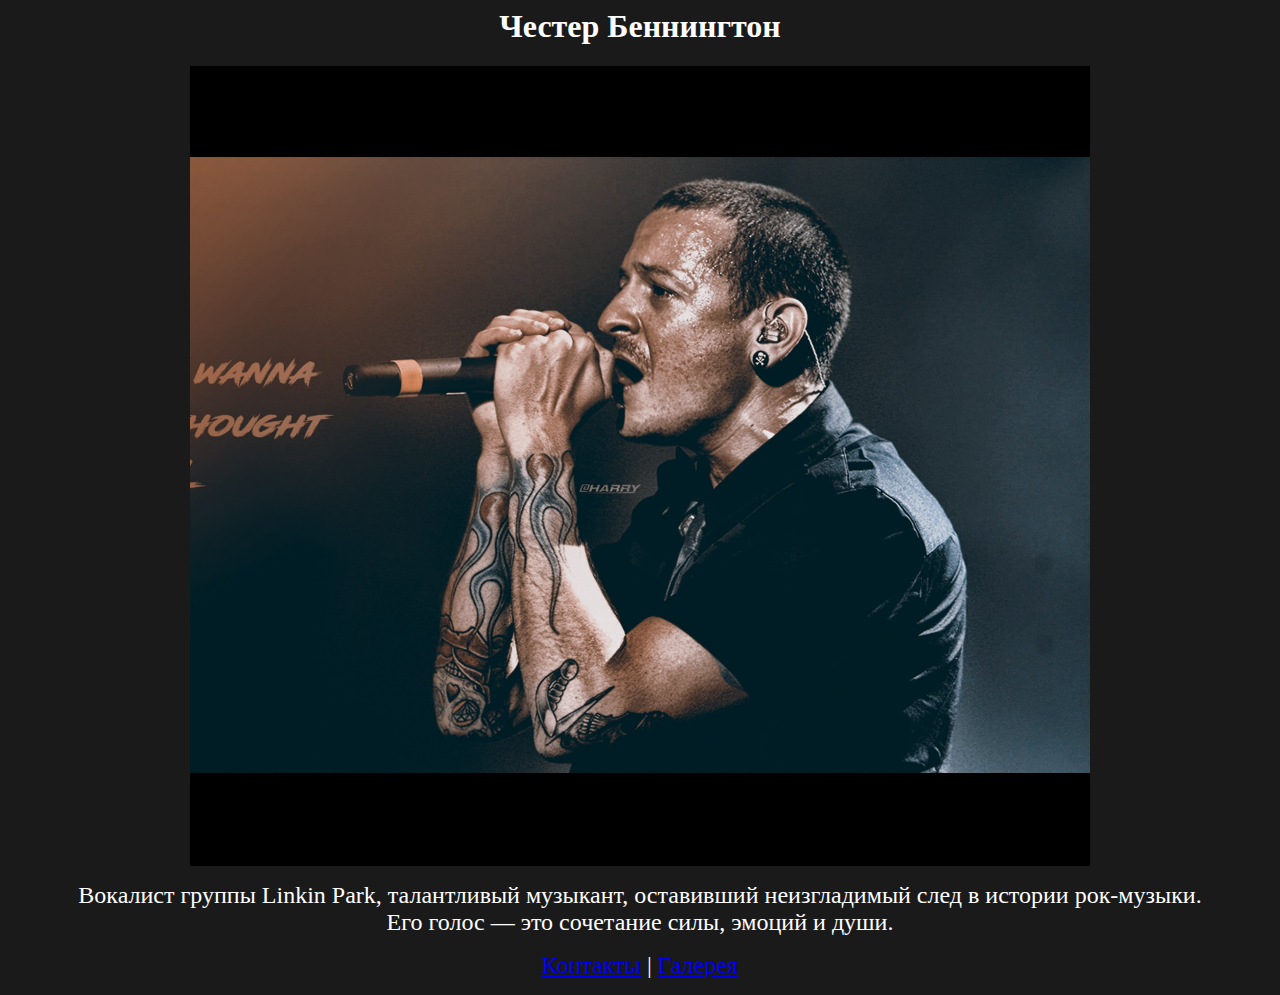
<file: docs/index.html>
<html>
<head>
    <title>Честер Беннингтон</title>
</head>
<body bgcolor="#1a1a1a" text="white">
    <center><h1>Честер Беннингтон</h1></center>

    <center>
        <img src="photo/1.jpg" width="900" alt="Честер Беннингтон">
    </center>

    <p align="center">
        <font size="5">
            Вокалист группы Linkin Park, талантливый музыкант, оставивший неизгладимый след в истории рок-музыки.<br>
            Его голос — это сочетание силы, эмоций и души.
        </font>
    </p>

    <p align="center">
        <font size="5">
            <a href="pages/contact.html">Контакты</a> |
            <a href="pages/gallery.html">Галерея</a>
        </font>
    </p>
</body>
</html>
</file>
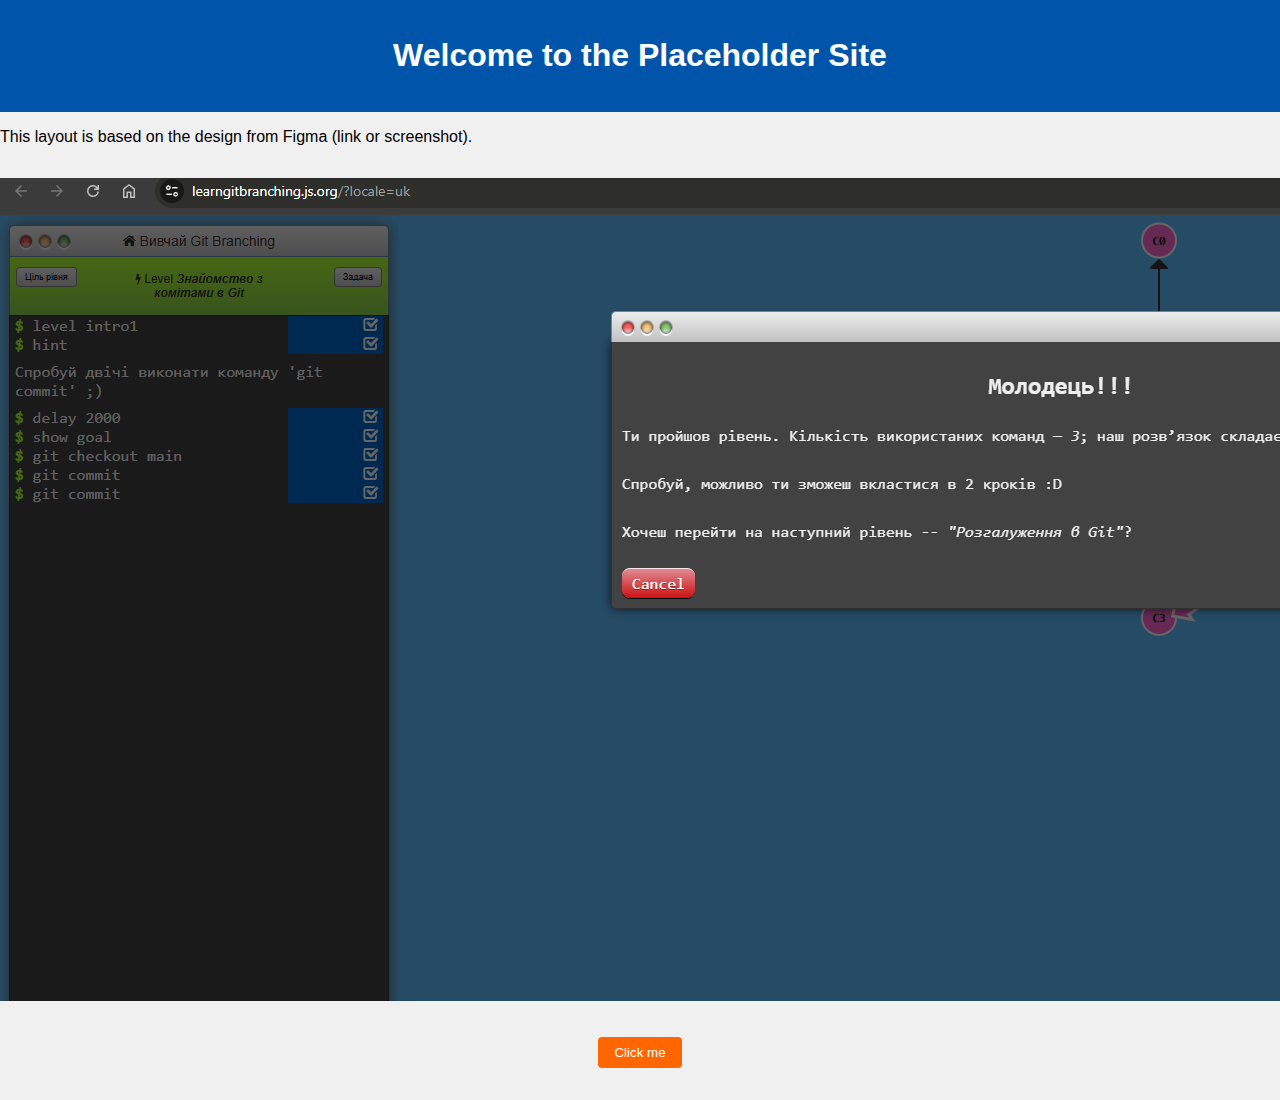
<file: site/index.html>
<!DOCTYPE html>
<html lang="en">
<head>
    <meta charset="UTF-8">
    <meta name="viewport" content="width=device-width, initial-scale=1.0">
    <title>Figma Placeholder Site</title>
    <link rel="stylesheet" href="style.css">
</head>
<body>
    <header>
        <h1>Welcome to the Placeholder Site</h1>
    </header>

    <main>
        <p>This layout is based on the design from Figma (link or screenshot).</p>
        <div class="hero">
            <img src="../screenshots/%D0%A1%D0%BD%D0%B8%D0%BC%D0%BE%D0%BA%20%D1%8D%D0%BA%D1%80%D0%B0%D0%BD%D0%B0%202025-05-19%20001332.png" alt="Figma design placeholder">
        </div>
        <button id="action">Click me</button>
    </main>

    <script src="script.js"></script>
</body>
</html>
</file>
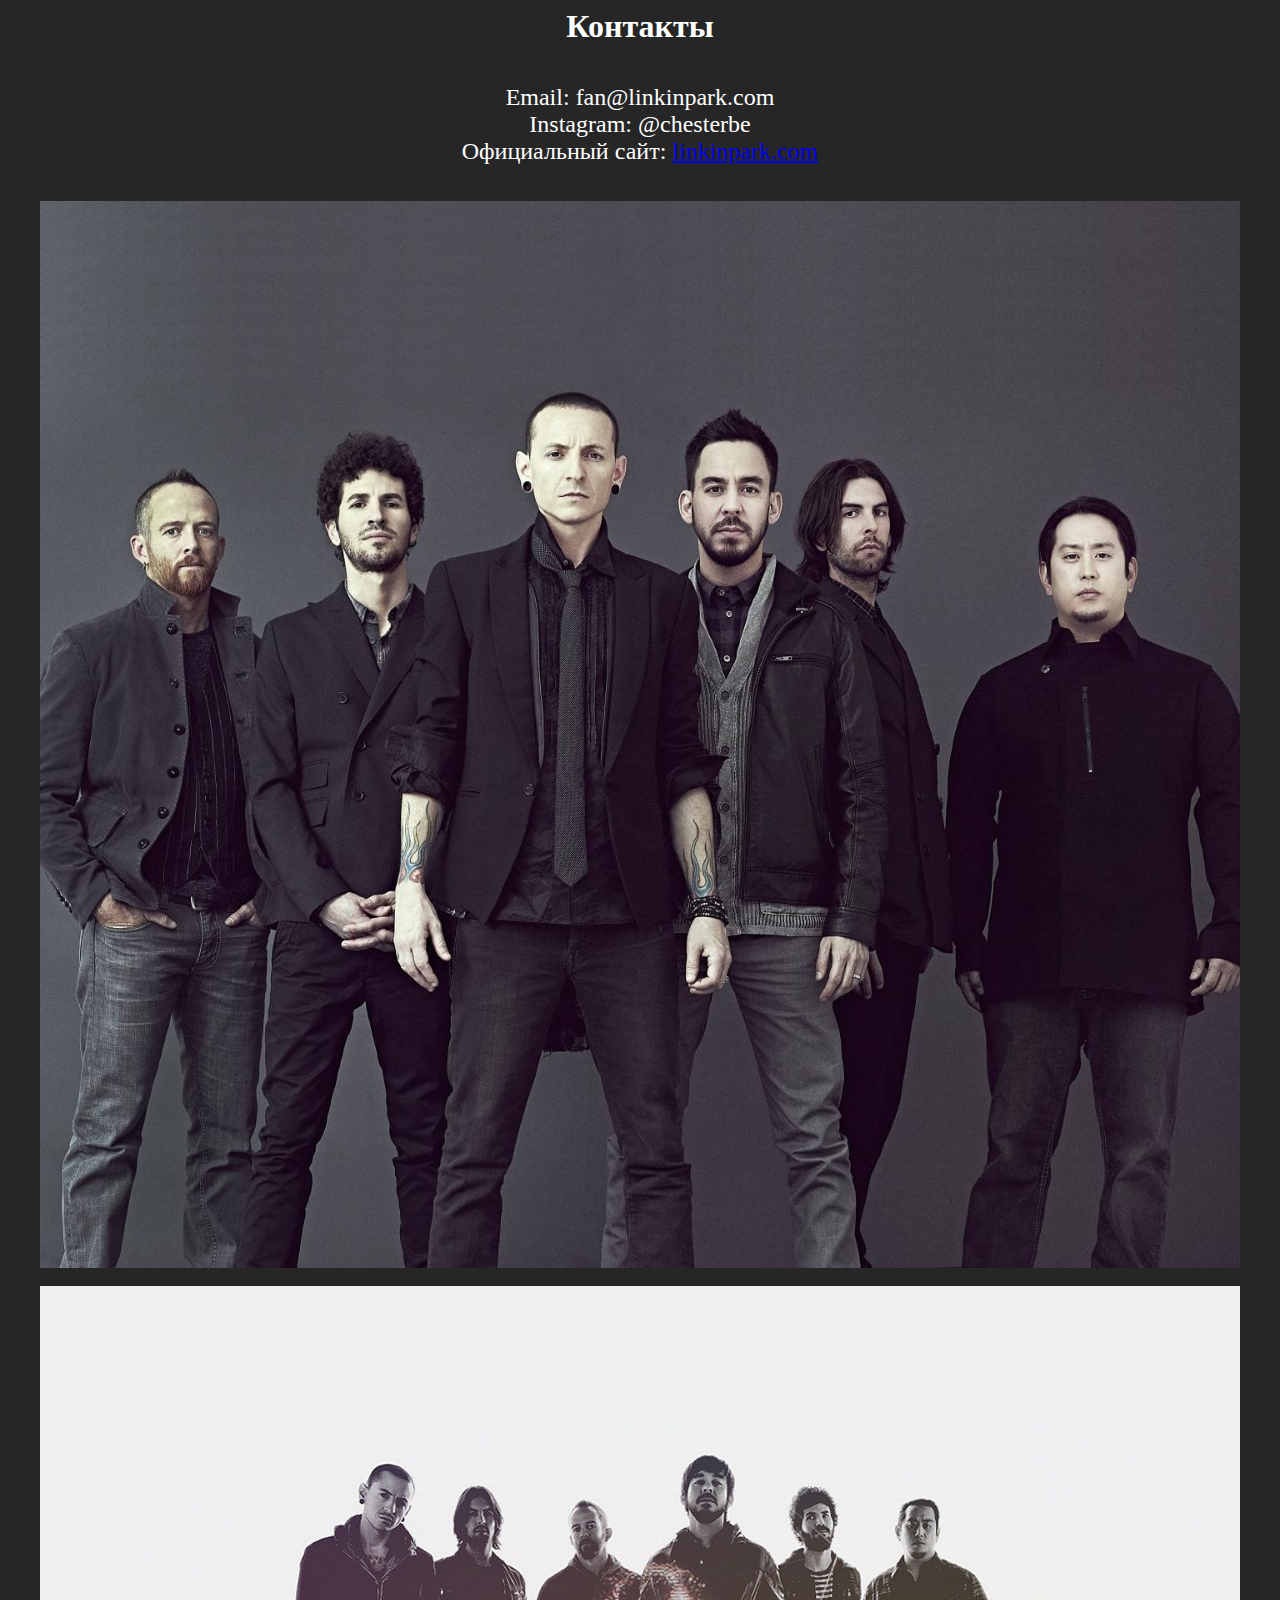
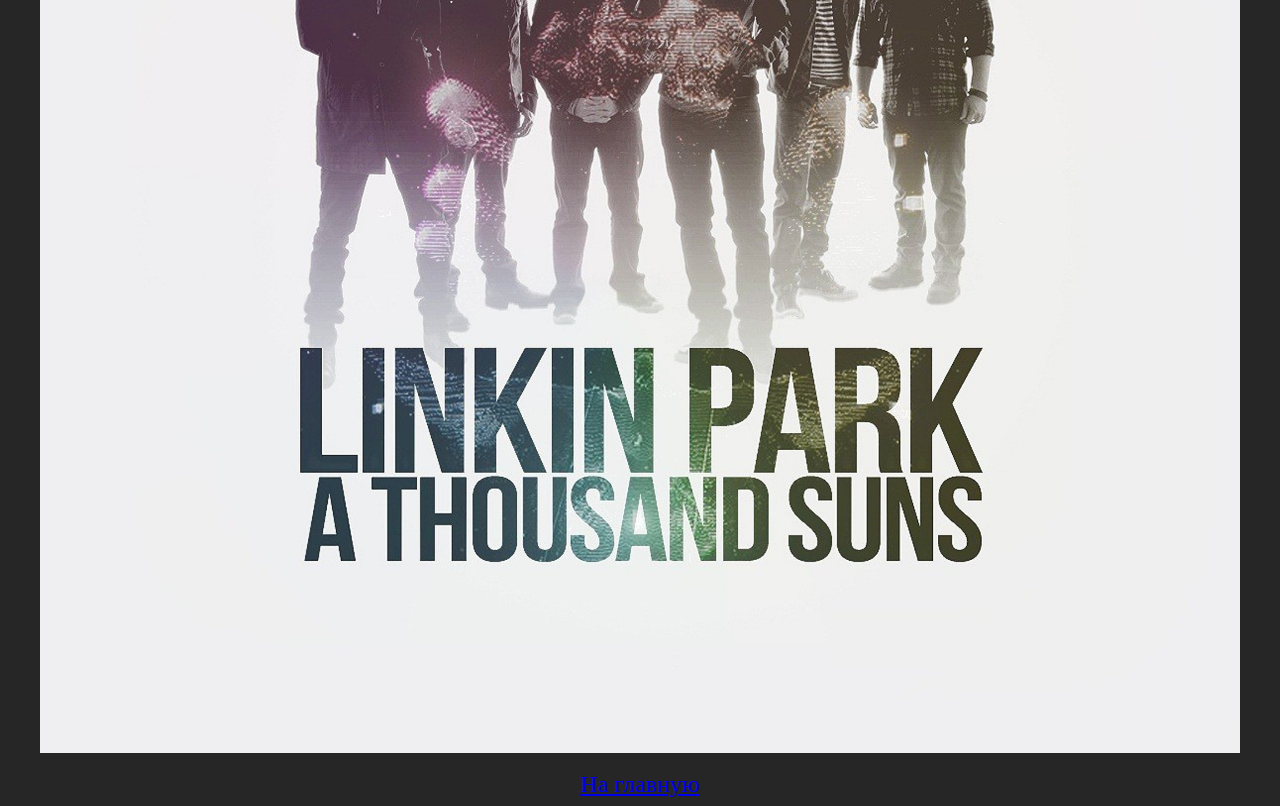
<file: pages/contact.html>
<html>
<head>
    <title>Контакты</title>
</head>
<body bgcolor="#262626" text="white">

    <center><h1>Контакты</h1></center>

    <br>

    <center>
        <font size="5">
            Email: fan@linkinpark.com<br>
            Instagram: @chesterbe<br>
            Официальный сайт: 
            <a href="https://www.linkinpark.com" target="_blank">linkinpark.com</a>
        </font>
    </center>

    <br><br>

    <center>
        <img src="../photo/2.jpg" width="1200" alt="Честер Беннингтон 2">
        <br><br>
        <img src="../photo/3.jpg" width="1200" alt="Честер Беннингтон 3">
    </center>

    <br>

    <center><font size="5"><a href="../index.html">На главную</a></font></center>

</body>
</html>
</file>
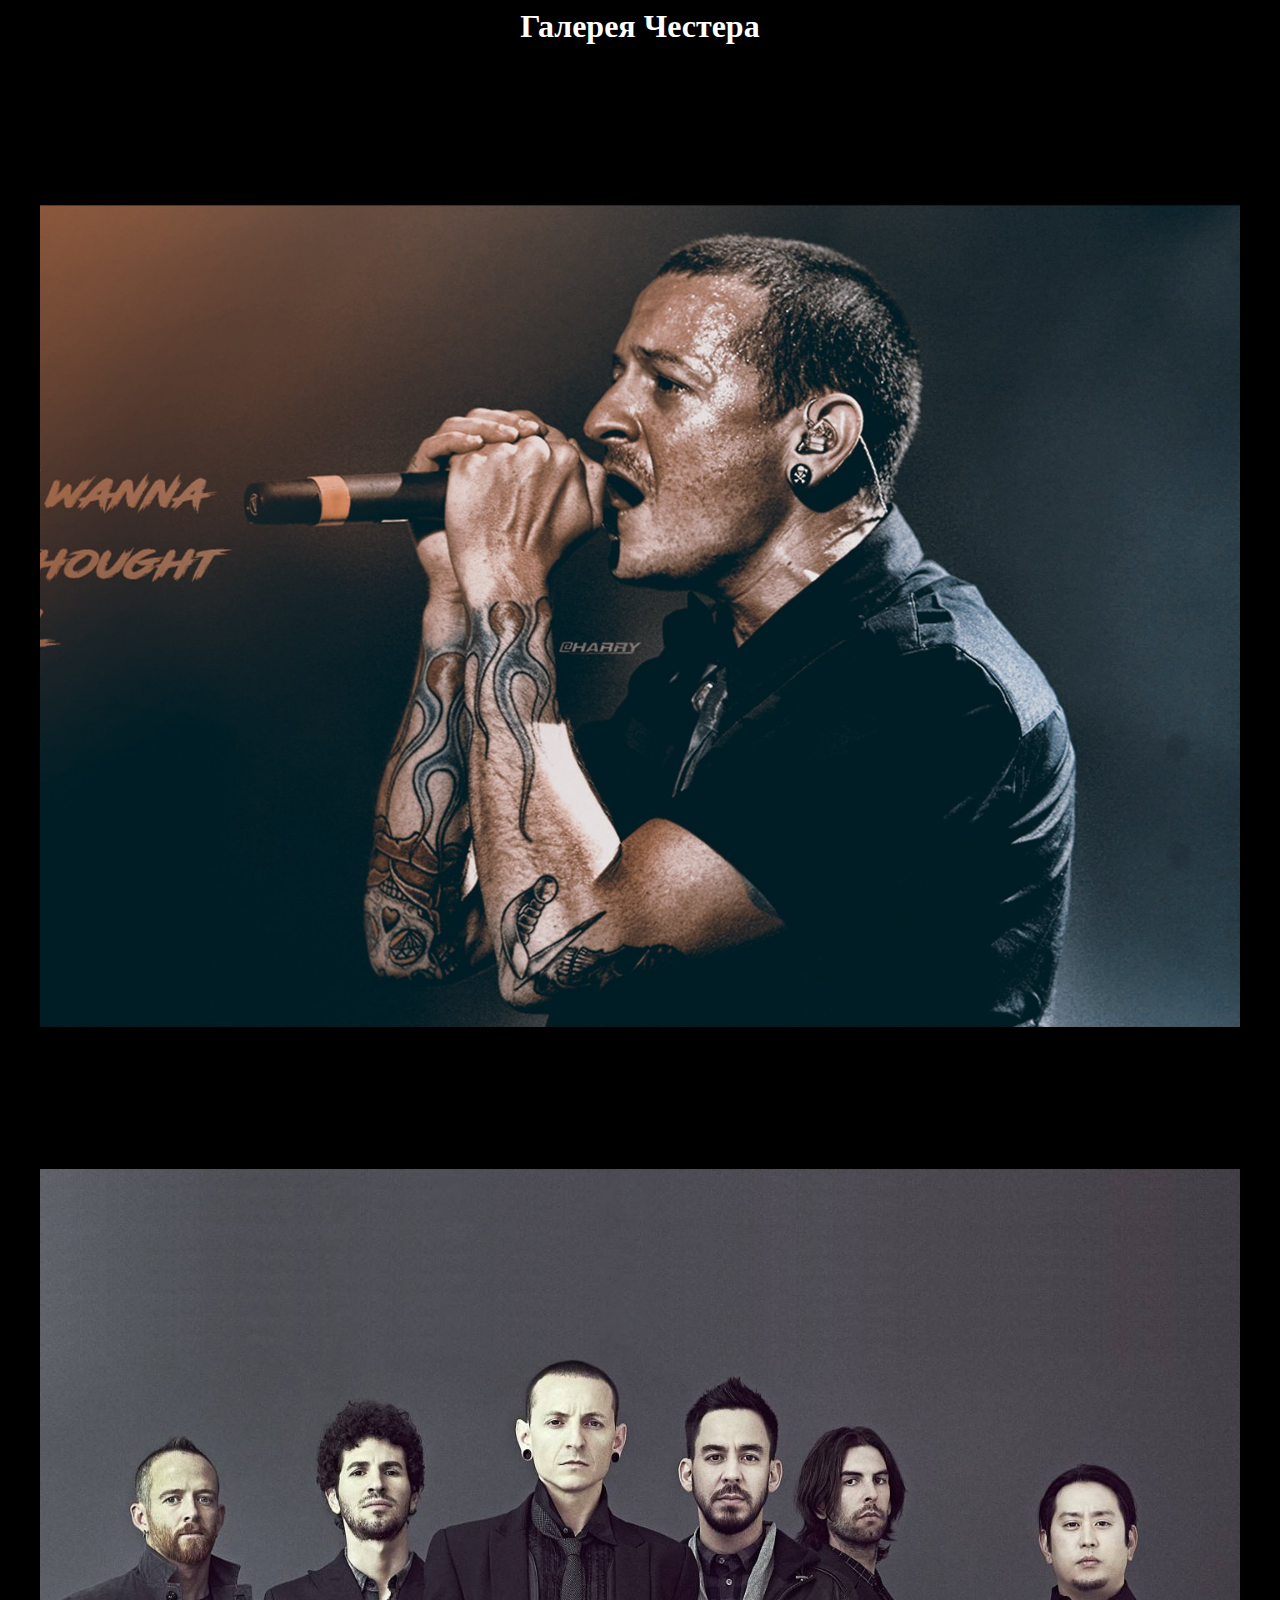
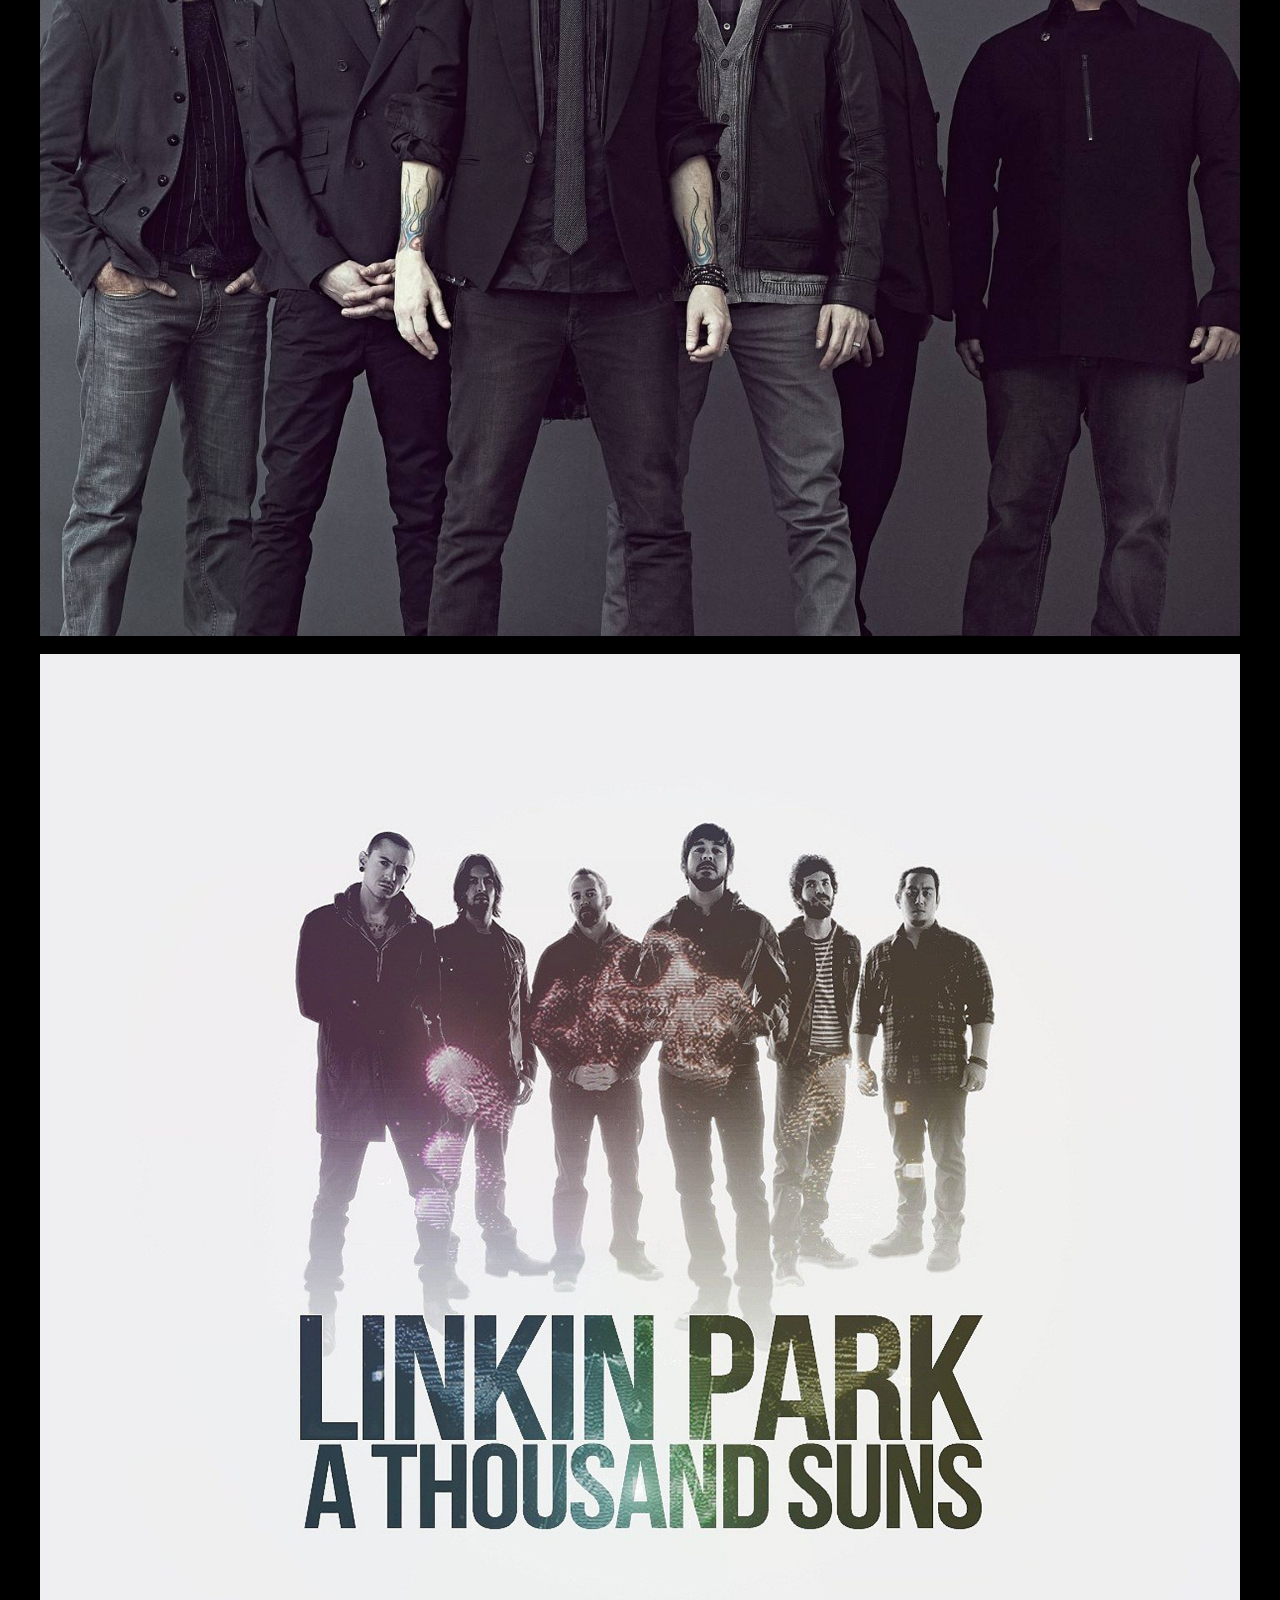
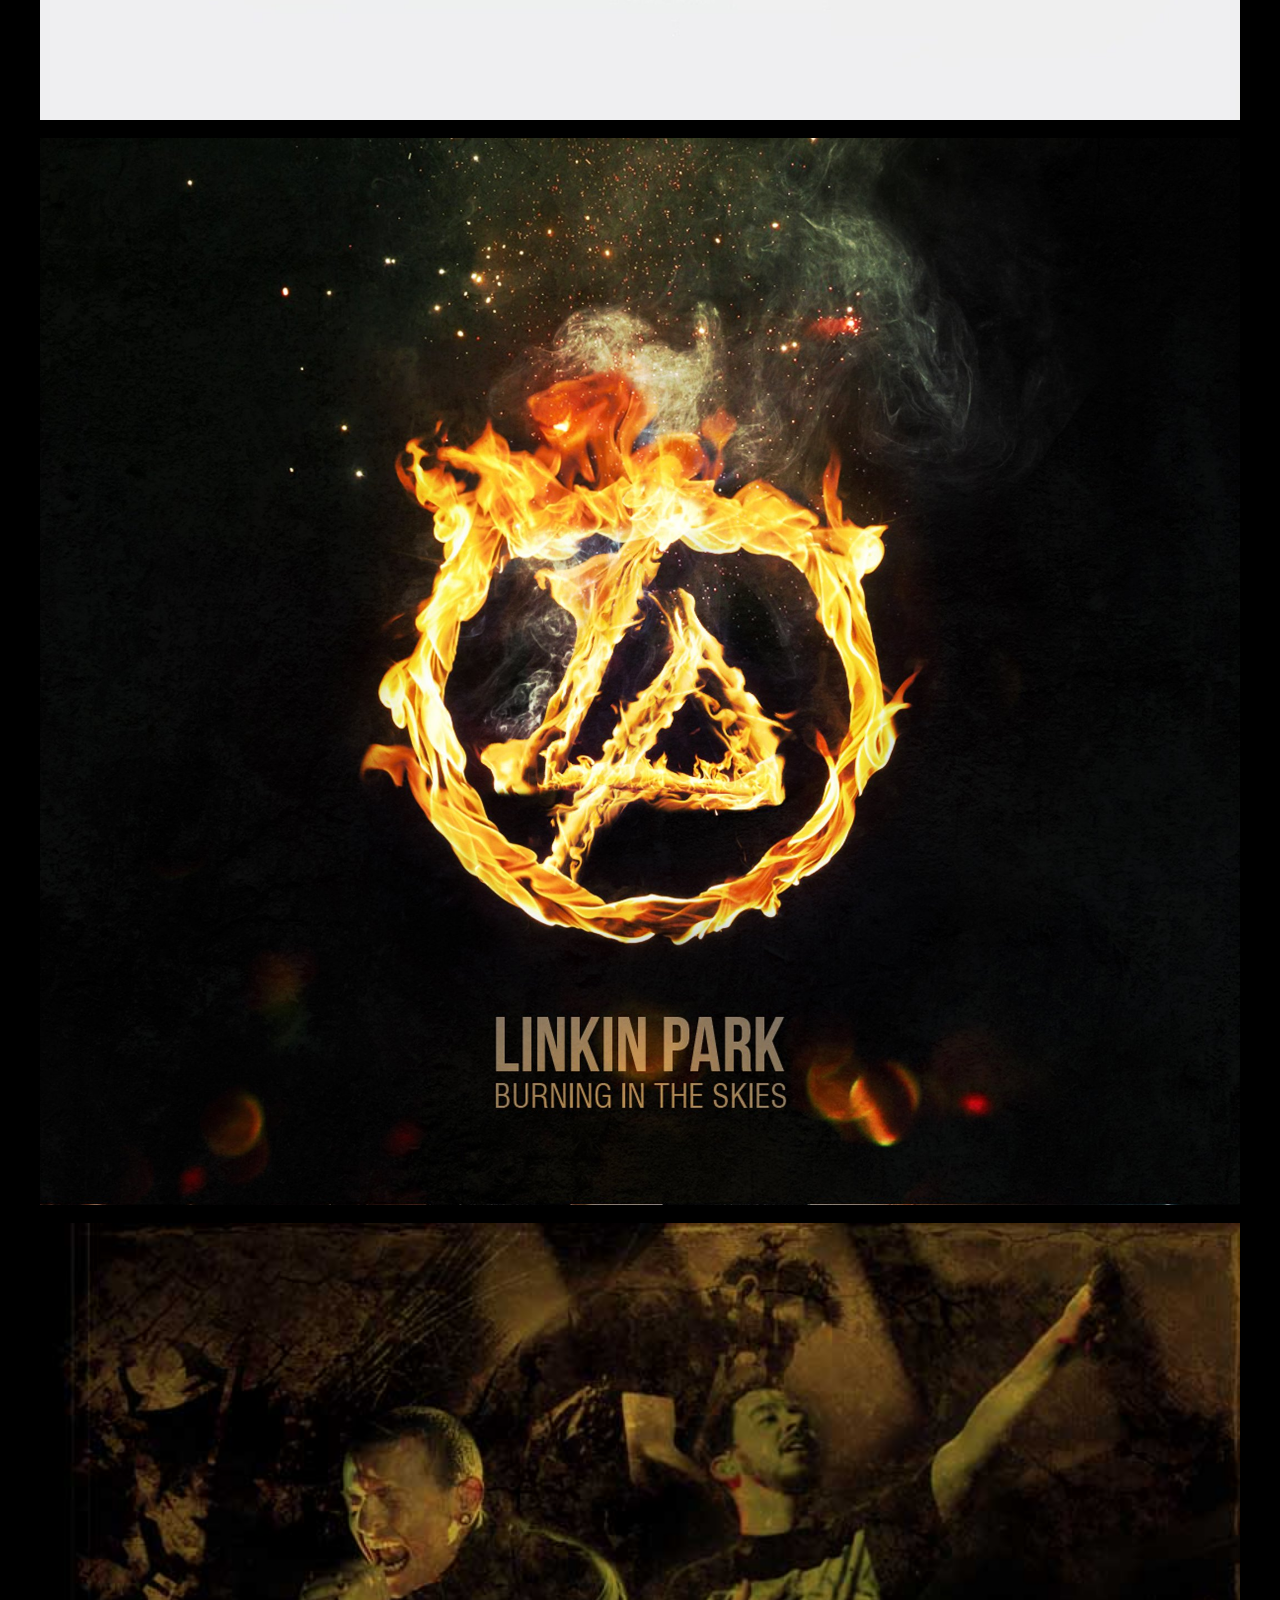
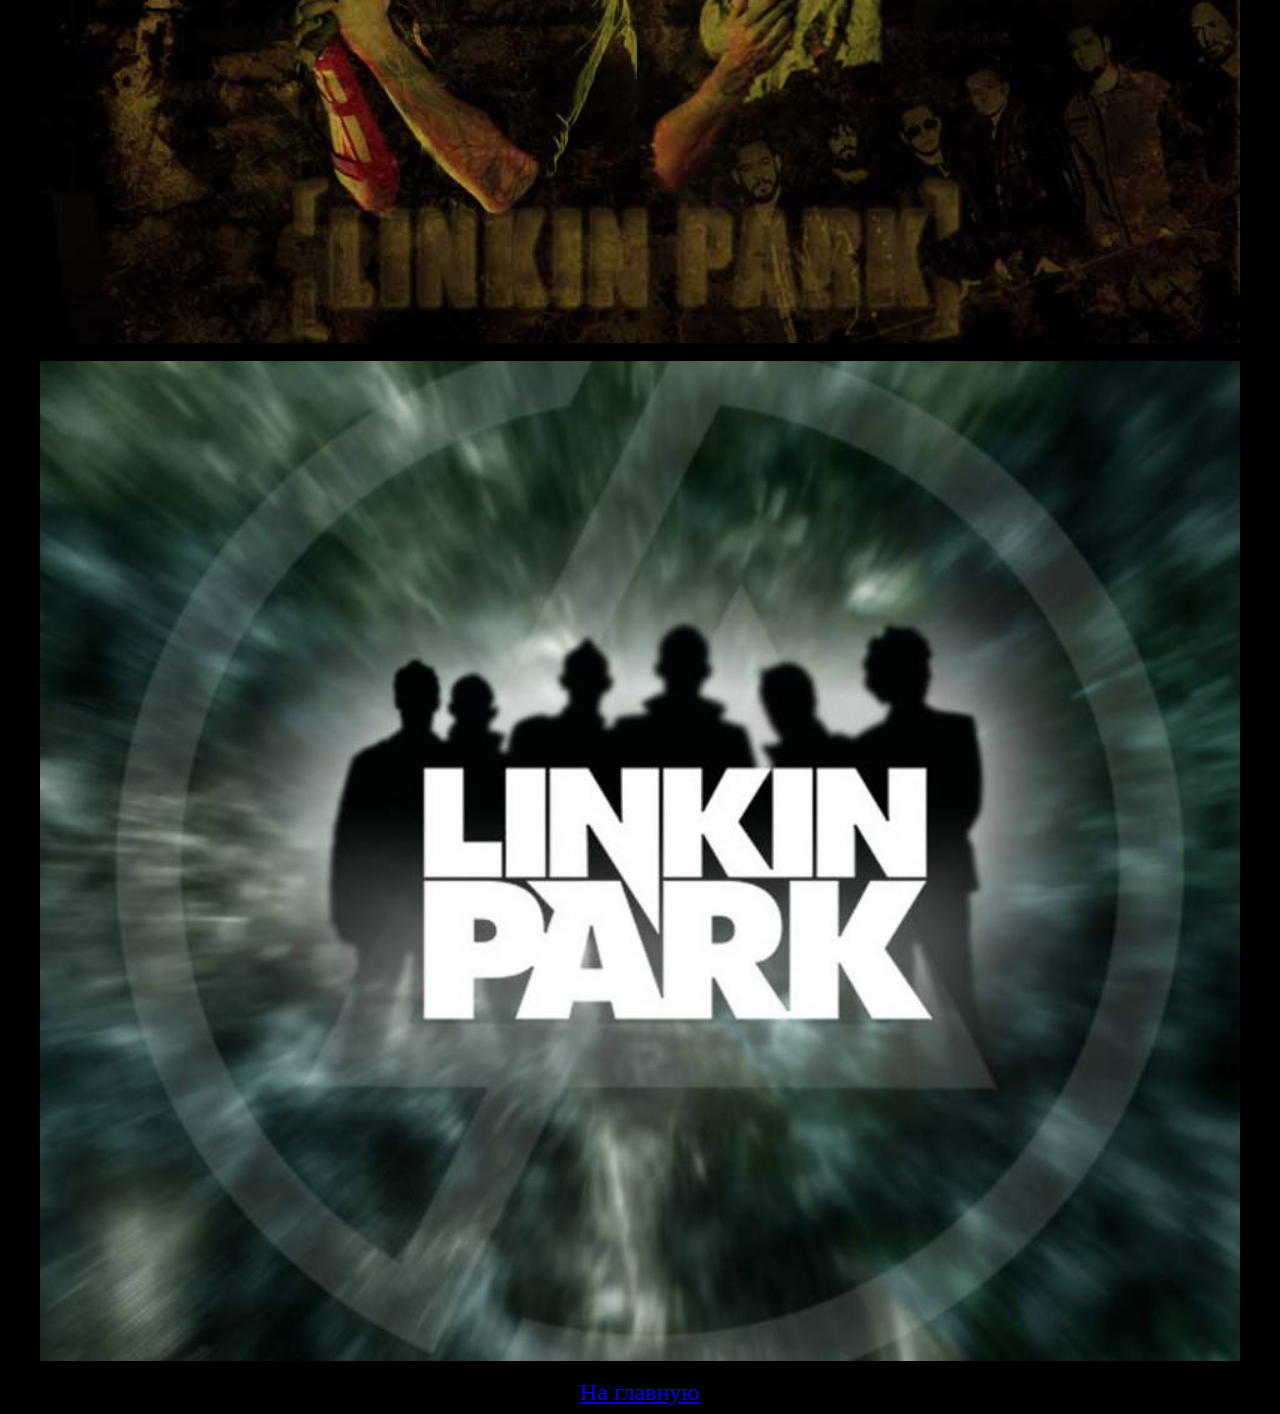
<file: pages/gallery.html>
<html>
<head>
    <title>Галерея</title>
</head>
<body bgcolor="#000000" text="white">
    <center><h1>Галерея Честера</h1></center>

    <br>

    <center>
        <img src="../photo/1.jpg" width="1200" alt="Фото 1">
        <br><br>
        <img src="../photo/2.jpg" width="1200" alt="Фото 2">
        <br><br>
        <img src="../photo/3.jpg" width="1200" alt="Фото 3">
        <br><br>
        <img src="../photo/4.jpg" width="1200" alt="Фото 4">
        <br><br>
        <img src="../photo/5.jpg" width="1200" alt="Фото 5">
        <br><br>
        <img src="../photo/6.jpg" width="1200" alt="Фото 6">
    </center>

    <br>

    <center><font size="5"><a href="../index.html">На главную</a></font></center>
</body>
</html>
</file>
<file: site/style.css>
body {
    font-family: Arial, sans-serif;
    margin: 0;
    padding: 0;
    background: #f0f0f0;
}

header {
    background: #0055aa;
    color: white;
    padding: 1rem;
    text-align: center;
}

.hero {
    margin: 2rem auto;
    text-align: center;
}

button#action {
    display: block;
    margin: 2rem auto;
    padding: 0.5rem 1rem;
    background: #ff6600;
    color: white;
    border: none;
    border-radius: 4px;
    cursor: pointer;
}
</file>
